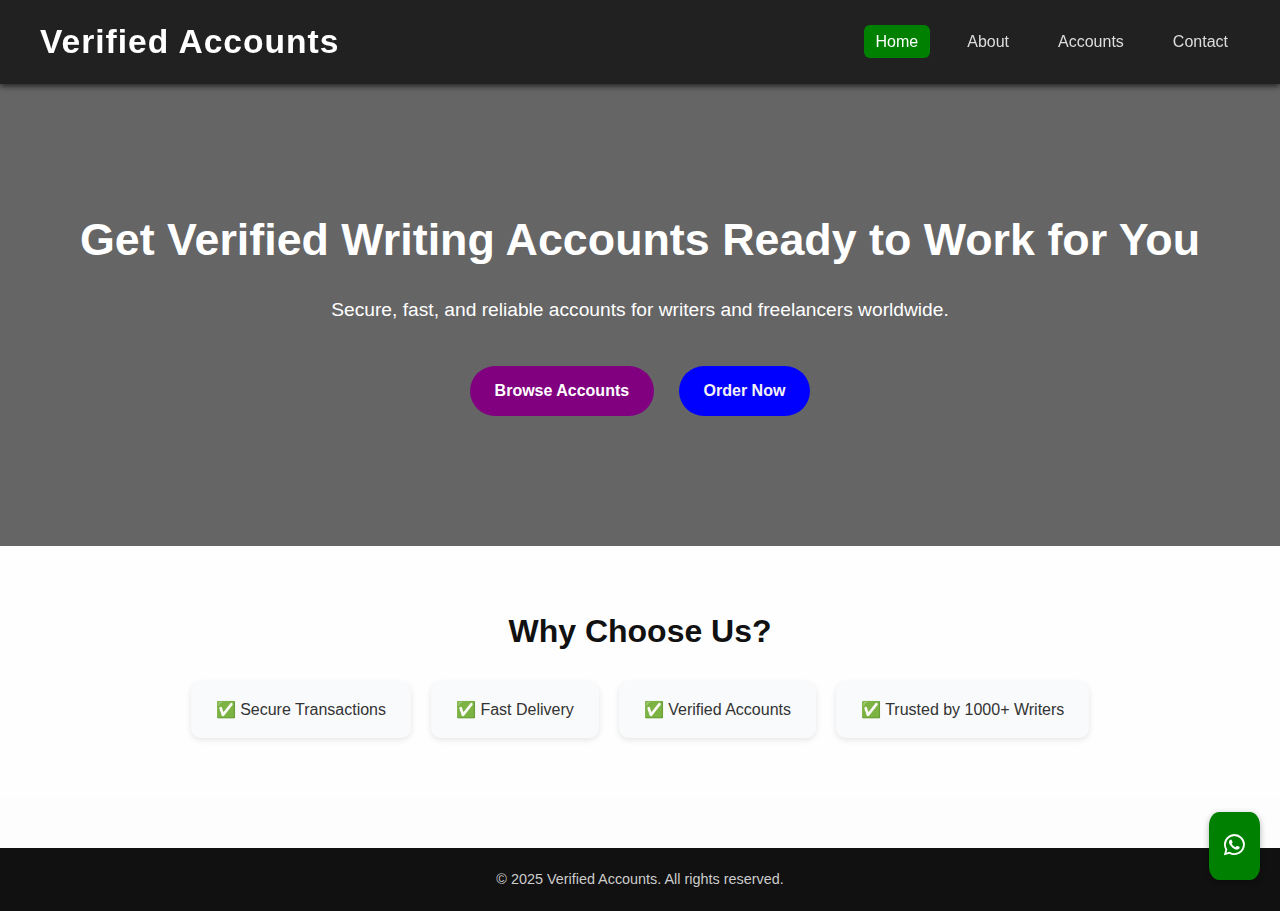
<file: index.html>
<!DOCTYPE html>
<html lang="en">
  <head>
    <meta charset="UTF-8" />
    <meta name="viewport" content="width=device-width, initial-scale=1.0" />

    <title>Verified Writing Accounts</title>
    <link rel="stylesheet" href="style.css" />
    <link
      rel="stylesheet"
      href="https://cdnjs.cloudflare.com/ajax/libs/font-awesome/6.5.0/css/all.min.css"
    />
    <style>
      /* Reset */
      * {
        margin: 0;
        padding: 0;
        box-sizing: border-box;
      }

      body {
        font-family: "Segoe UI", Tahoma, Geneva, Verdana, sans-serif;
        background: #f9fafb59;
        color: #333;
        line-height: 1.6;
      }

      /* HEADER */
      header {
        background: #111111ee;
        padding: 15px 40px;
        box-shadow: 0 2px 6px rgba(0, 0, 0, 0.699);
        position: sticky;
        top: 0;
        z-index: 1000;
      }

      nav {
        display: flex;
        justify-content: space-between;
        align-items: center;
        max-width: 1200px;
        margin: auto;
      }

      .logo {
        font-size: 2.1rem;
        font-weight: bold;
        color: #fff;
        letter-spacing: 1px;
      }

      nav ul {
        list-style: none;
        display: flex;
        gap: 25px;
      }

      nav ul li a {
        text-decoration: none;
        color: #ddd;
        font-weight: 500;
        transition: all 0.3s ease;
        padding: 8px 12px;
        border-radius: 6px;
      }

      nav ul li a:hover,
      nav ul li a.active {
        background: green;
        color: #fff;
      }

      /* Hamburger Menu */
      .menu-toggle {
        display: none;
        flex-direction: column;
        cursor: pointer;
      }

      .menu-toggle span {
        height: 3px;
        width: 25px;
        background: #fff;
        margin: 4px 0;
        border-radius: 5px;
      }

      /* HERO SECTION */
      .hero {
        text-align: center;
        padding: 120px 20px;
        background: linear-gradient(rgba(0, 0, 0, 0.6), rgba(0, 0, 0, 0.6)),
          url("https://images.unsplash.com/photo-1519389950473-47ba0277781c?auto=format&fit=crop&w=1400&q=80")
            no-repeat center center/cover;
        color: #fff;
      }

      .hero h1 {
        font-size: 2.8rem;
        margin-bottom: 20px;
      }

      .hero p {
        font-size: 1.2rem;
        margin-bottom: 30px;
      }

      .btn {
        display: inline-block;
        margin: 10px;
        padding: 12px 25px;
        background: purple;
        color: #fff;
        border-radius: 30px;
        font-weight: bold;
        text-decoration: none;
        transition: 0.3s ease;
      }

      .btn:hover {
        background: #218838;
      }

      .btn.secondary {
        background: blue;
        color: #f5f3f3;
      }

      .btn.secondary:hover {
        background: #e0a800;
      }

      /* WhatsApp Floating Button */
      .whatsapp-btn {
        position: fixed;
        bottom: 20px;
        right: 20px;
        background: green;
        color: #fff;
        padding: 15px;
        border-radius: 20%;
        font-size: 24px;
        box-shadow: 0 2px 6px rgba(0, 0, 0, 0.3);
        text-decoration: none;
        z-index: 1000;
      }

      .whatsapp-btn:hover {
        background: #1ebe5c;
      }

      /* TRUST SECTION */
      .trust {
        background: #ffffff65;
        padding: 60px 20px;
        text-align: center;
      }

      .trust h2 {
        font-size: 2rem;
        margin-bottom: 25px;
        color: #111;
      }

      .trust-box {
        display: flex;
        flex-wrap: wrap;
        justify-content: center;
        gap: 20px;
      }

      .trust-box p {
        background: #f1f3f552;
        padding: 15px 25px;
        border-radius: 10px;
        font-weight: 500;
        box-shadow: 0 2px 6px rgba(0, 0, 0, 0.1);
        transition: transform 0.2s;
      }

      .trust-box p:hover {
        transform: translateY(-5px);
        background: #e9ecef63;
      }

      /* FOOTER */
      footer {
        background: #111;
        color: #ccc;
        text-align: center;
        padding: 20px;
        margin-top: 50px;
        font-size: 0.9rem;
      }

      /* RESPONSIVENESS */
      @media (max-width: 768px) {
        nav ul {
          display: none;
          flex-direction: column;
          width: 100%;
          margin-top: 10px;
          margin-left: 80px;
          background: #111;
          padding: 10px;
          border-radius: 6px;
        }

        nav ul.showing {
          display: flex;
        }

        .menu-toggle {
          display: flex;
        }

        .hero h1 {
          font-size: 2rem;
        }
      }
    </style>
  </head>
  <body>
    <header>
      <nav>
        <h2 class="logo">Verified Accounts</h2>
        <div class="menu-toggle" id="menu-toggle">
          <span></span>
          <span></span>
          <span></span>
        </div>
        <ul id="menu">
          <li><a href="index.html" class="active">Home</a></li>
          <li><a href="about.html">About</a></li>
          <li><a href="accounts.html">Accounts</a></li>
          <li><a href="contact.html">Contact</a></li>
        </ul>
      </nav>
    </header>

    <section class="hero">
      <h1>Get Verified Writing Accounts Ready to Work for You</h1>
      <p>
        Secure, fast, and reliable accounts for writers and freelancers
        worldwide.
      </p>
      <a href="accounts.html" class="btn">Browse Accounts</a>
      <a href="contact.html" class="btn secondary">Order Now</a>
    </section>

    <section class="trust">
      <h2>Why Choose Us?</h2>
      <div class="trust-box">
        <p>✅ Secure Transactions</p>
        <p>✅ Fast Delivery</p>
        <p>✅ Verified Accounts</p>
        <p>✅ Trusted by 1000+ Writers</p>
      </div>
    </section>

    <footer>
      <p>&copy; 2025 Verified Accounts. All rights reserved.</p>
    </footer>

    <!-- WhatsApp Floating Button
    <a
      href="https://wa.me/254787884313?text=Hello%20I%20want%20to%20buy%20a%20writing%20account"
      class="whatsapp-btn"
      target="_blank"
      >💬</a
    >  -->
    <a
      href="https://wa.me/254787884313?text=Hello%20I%20need%20a%20Verified%20Account"
      class="whatsapp-btn"
      target="_blank"
      ><i class="fab fa-whatsapp"></i>
    </a>

    <script>
      // Toggle menu for mobile
      const menuToggle = document.getElementById("menu-toggle");
      const menu = document.getElementById("menu");

      menuToggle.addEventListener("click", () => {
        menu.classList.toggle("showing");
      });
    </script>
  </body>
</html>
</file>
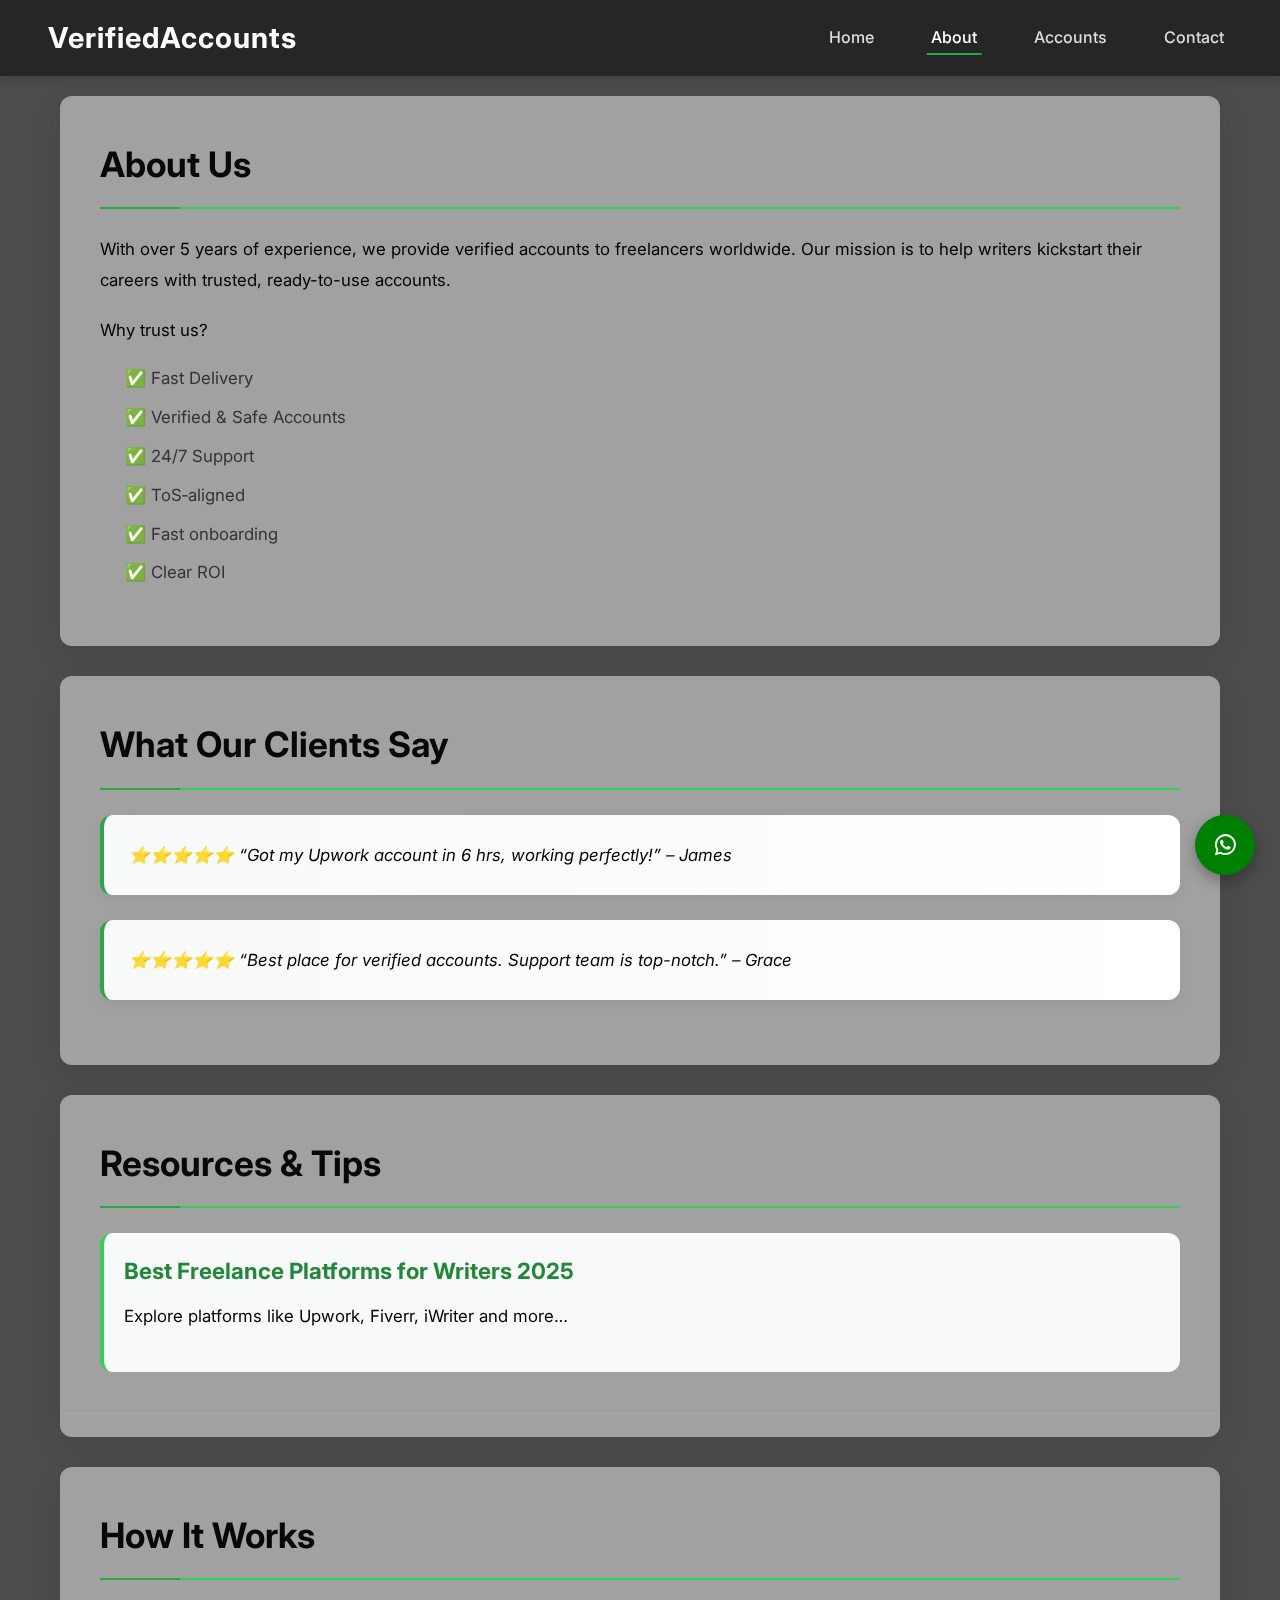
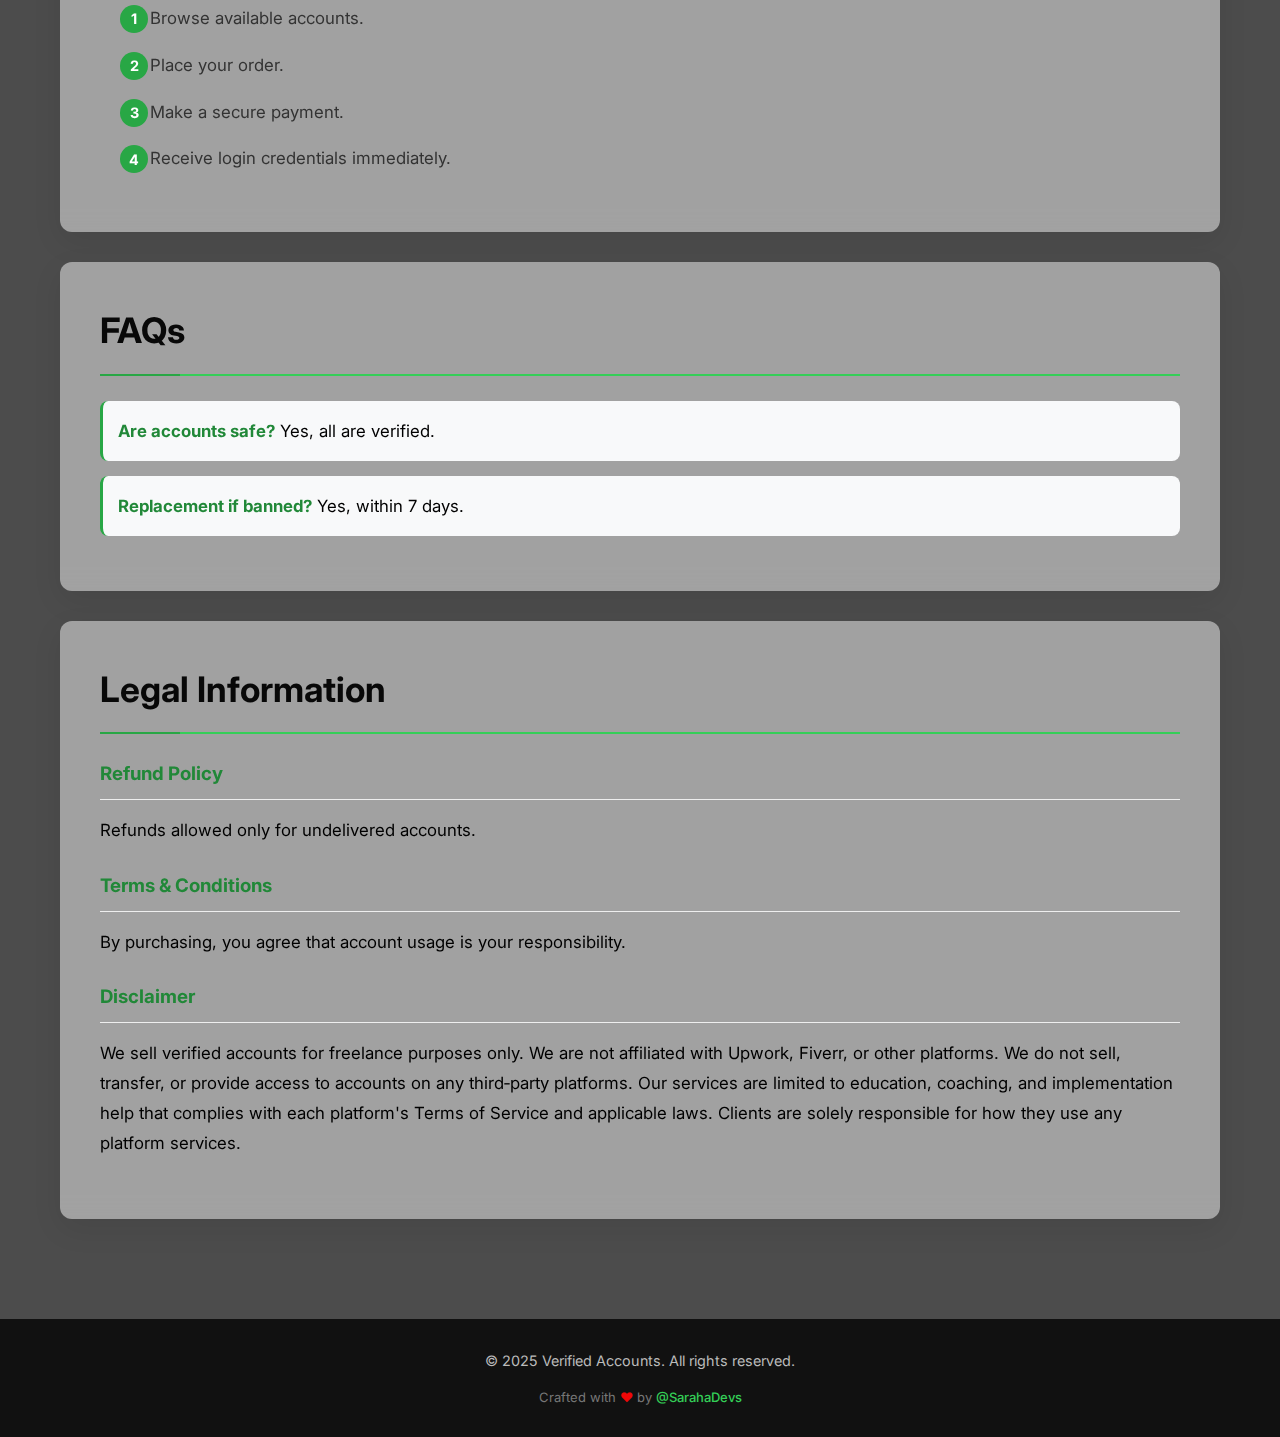
<file: about.html>
<!DOCTYPE html>
<html lang="en">
  <head>
    <meta charset="UTF-8" />
    <meta name="viewport" content="width=device-width, initial-scale=1.0" />
    <title>About Us - Verified Accounts</title>
    <link
      rel="stylesheet"
      href="https://cdnjs.cloudflare.com/ajax/libs/font-awesome/6.5.0/css/all.min.css"
    />
    <link
      href="https://fonts.googleapis.com/css2?family=Inter:wght@300;400;500;600;700&display=swap"
      rel="stylesheet"
    />
    <style>
      /* ===== Global Styles ===== */
      :root {
        --primary: #28a745;
        --primary-dark: #218838;
        --primary-light: #34ce57;
        --dark: #111;
        --light: #f8f9fa;
        --gray: #6c757d;
        --gray-light: #e9ecef;
        --border-radius: 12px;
        --box-shadow: 0 10px 30px rgba(0, 0, 0, 0.08);
        --transition: all 0.3s ease;
      }

      * {
        margin: 0;
        padding: 0;
        box-sizing: border-box;
        font-family: "Inter", "Segoe UI", Tahoma, Geneva, Verdana, sans-serif;
      }

      body {
        line-height: 1.6;
        background: linear-gradient(rgba(0, 0, 0, 0.7), rgba(0, 0, 0, 0.7)),
          url("https://images.unsplash.com/photo-1519389950473-47ba0277781c?auto=format&fit=crop&w=1400&q=80")
            no-repeat center center/cover;
        color: #333;
        min-height: 100vh;
        display: flex;
        flex-direction: column;
      }

      /* ===== Header / Navbar ===== */
      header {
        background: rgba(17, 17, 17, 0.644);
        padding: 15px 40px;
        box-shadow: 0 2px 10px rgba(0, 0, 0, 0.2);
        position: sticky;
        top: 0;
        z-index: 1000;
        backdrop-filter: blur(10px);
      }

      nav {
        display: flex;
        justify-content: space-between;
        align-items: center;
        max-width: 1200px;
        margin: auto;
      }

      .logo {
        font-size: 1.8rem;
        font-weight: 700;
        color: #fff;
        letter-spacing: 1px;
        display: flex;
        align-items: center;
      }

      .logo::before {
        content: "";
        color: var(--primary);
        margin-right: 8px;
        font-weight: bold;
      }

      nav ul {
        list-style: none;
        display: flex;
        gap: 25px;
      }

      nav ul li a {
        text-decoration: none;
        color: #ddd;
        font-weight: 500;
        transition: var(--transition);
        padding: 8px 16px;
        border-radius: 6px;
        position: relative;
      }

      nav ul li a::after {
        content: "";
        position: absolute;
        width: 0;
        height: 2px;
        bottom: 0;
        left: 50%;
        background: var(--primary);
        transition: var(--transition);
        transform: translateX(-50%);
      }

      nav ul li a:hover,
      nav ul li a.active {
        color: #fff;
      }

      nav ul li a:hover::after,
      nav ul li a.active::after {
        width: 70%;
      }

      /* ===== Hamburger ===== */
      .menu-toggle {
        display: none;
        flex-direction: column;
        cursor: pointer;
        padding: 5px;
      }

      .menu-toggle span {
        height: 3px;
        width: 25px;
        background: #fff;
        margin: 4px 0;
        border-radius: 4px;
        transition: var(--transition);
      }

      .menu-toggle.active span:nth-child(1) {
        transform: rotate(45deg) translate(5px, 5px);
      }

      .menu-toggle.active span:nth-child(2) {
        opacity: 0;
      }

      .menu-toggle.active span:nth-child(3) {
        transform: rotate(-45deg) translate(7px, -6px);
      }

      /* ===== Main Content ===== */
      main {
        flex: 1;
      }

      .container {
        max-width: 1200px;
        margin: 0 auto;
        padding: 20px;
      }

      .content {
        background: rgba(255, 255, 255, 0.479);
        border-radius: var(--border-radius);
        box-shadow: var(--box-shadow);
        padding: 40px;
        margin-bottom: 30px;
        backdrop-filter: blur(10px);
        transition: var(--transition);
      }

      .content:hover {
        box-shadow: 0 15px 35px rgba(0, 0, 0, 0.1);
      }

      .content h1 {
        font-size: 2.2rem;
        margin-bottom: 25px;
        color: #080808;
        padding-bottom: 15px;
        border-bottom: 2px solid var(--primary-light);
        position: relative;
      }

      .content h1::after {
        content: "";
        position: absolute;
        bottom: -2px;
        left: 0;
        width: 80px;
        height: 2px;
        background: var(--primary);
      }

      .content p {
        margin-bottom: 20px;
        font-size: 1.05rem;
        color: black;
        line-height: 1.8;
      }

      .content ul {
        margin-left: 20px;
        margin-top: 15px;
        margin-bottom: 20px;
      }

      .content ul li {
        margin-bottom: 12px;
        font-size: 1.05rem;
        padding-left: 5px;
        transition: var(--transition);
        list-style: none;
      }

      .content ul li:hover {
        color: var(--primary-dark);
        transform: translateX(5px);
      }

      /* ===== Testimonials ===== */
      .testimonial {
        background: linear-gradient(to right, #f8f9fa, #ffffff);
        border-left: 4px solid var(--primary);
        padding: 25px;
        margin-bottom: 25px;
        border-radius: var(--border-radius);
        font-style: italic;
        color: #555;
        box-shadow: 0 5px 15px rgba(0, 0, 0, 0.05);
        position: relative;
        overflow: hidden;
      }

      .testimonial::before {
        content: "";
        position: absolute;
        top: -20px;
        left: 10px;
        font-size: 100px;
        color: rgba(40, 167, 69, 0.1);
        font-family: Arial, sans-serif;
      }

      .testimonial p {
        margin: 0;
        position: relative;
        z-index: 1;
      }

      /* ===== Articles / Blog ===== */
      article {
        margin-bottom: 25px;
        padding: 20px;
        background: #f8f9fa;
        border-radius: var(--border-radius);
        border-left: 4px solid var(--primary-light);
        transition: var(--transition);
      }

      article:hover {
        transform: translateY(-5px);
        box-shadow: 0 10px 20px rgba(0, 0, 0, 0.05);
      }

      article h2 {
        font-size: 1.4rem;
        margin-bottom: 12px;
        color: var(--primary-dark);
      }

      /* ===== How It Works ===== */
      #how ol {
        margin-left: 20px;
        counter-reset: step-counter;
      }

      #how ol li {
        margin-bottom: 20px;
        padding-left: 30px;
        position: relative;
        list-style-type: none;
        font-size: 1.05rem;
      }

      #how ol li::before {
        counter-increment: step-counter;
        content: counter(step-counter);
        position: absolute;
        left: 0;
        top: 0;
        width: 28px;
        height: 28px;
        background: var(--primary);
        color: white;
        border-radius: 50%;
        display: flex;
        align-items: center;
        justify-content: center;
        font-weight: bold;
        font-size: 0.9rem;
      }

      /* ===== FAQs ===== */
      #faq p {
        padding: 15px;
        background: #f8f9fa;
        border-radius: 8px;
        margin-bottom: 15px;
        border-left: 3px solid var(--primary);
      }

      #faq strong {
        color: var(--primary-dark);
      }

      /* ===== Legal Info ===== */
      #legal h3 {
        color: var(--primary-dark);
        margin: 25px 0 15px;
        padding-bottom: 10px;
        border-bottom: 1px solid #eee;
      }

      /* ===== Footer ===== */
      footer {
        background: #111;
        color: #bbb;
        text-align: center;
        padding: 30px 20px;
        margin-top: 50px;
        font-size: 0.9rem;
      }

      .footer-content {
        max-width: 1200px;
        margin: 0 auto;
        display: flex;
        flex-direction: column;
        gap: 15px;
      }

      .footer-content p {
        margin: 0;
      }

      .footer-credit {
        font-size: 13px;
        color: #777;
      }

      .footer-credit a {
        color: var(--primary-light);
        text-decoration: none;
        font-weight: 500;
        transition: var(--transition);
      }

      .footer-credit a:hover {
        color: var(--primary);
        text-decoration: underline;
      }

      /* ===== Floating Chat Button ===== */
      .chat-btn {
        position: fixed;
        bottom: 25px;
        right: 25px;
        background: green;
        color: #fff;
        width: 60px;
        height: 60px;
        border-radius: 50%;
        display: flex;
        align-items: center;
        justify-content: center;
        box-shadow: 0 6px 15px rgba(0, 0, 0, 0.3);
        font-size: 24px;
        text-decoration: none;
        transition: var(--transition);
        z-index: 9999;
        animation: pulse 2s infinite;
      }

      .chat-btn:hover {
        background: var(--primary-dark);
        transform: scale(1.1) rotate(5deg);
        box-shadow: 0 8px 20px rgba(0, 0, 0, 0.4);
      }

      @keyframes pulse {
        0% {
          box-shadow: 0 0 0 0 rgba(40, 167, 69, 0.7);
        }
        70% {
          box-shadow: 0 0 0 10px rgba(40, 167, 69, 0);
        }
        100% {
          box-shadow: 0 0 0 0 rgba(40, 167, 69, 0);
        }
      }

      /* ===== Responsive ===== */
      @media (max-width: 992px) {
        .content {
          padding: 30px;
        }
      }

      @media (max-width: 768px) {
        header {
          padding: 15px 20px;
        }

        nav ul {
          display: none;
          flex-direction: column;
          position: absolute;
          top: 100%;
          left: 0;
          right: 0;
          background: rgba(17, 17, 17, 0.98);
          padding: 20px;
          box-shadow: 0 5px 10px rgba(0, 0, 0, 0.2);
          backdrop-filter: blur(10px);
        }

        nav ul.showing {
          display: flex;
        }

        .menu-toggle {
          display: flex;
        }

        .content {
          margin: 15px;
          padding: 25px 20px;
        }

        .content h1 {
          font-size: 1.8rem;
        }
      }
    </style>
  </head>
  <body>
    <!-- ===== Header ===== -->
    <header>
      <nav>
        <div class="logo">VerifiedAccounts</div>
        <div class="menu-toggle" id="menu-toggle">
          <span></span>
          <span></span>
          <span></span>
        </div>
        <ul id="menu">
          <li><a href="index.html">Home</a></li>
          <li><a href="about.html" class="active">About</a></li>
          <li><a href="accounts.html">Accounts</a></li>
          <li><a href="contact.html">Contact</a></li>
        </ul>
      </nav>
    </header>

    <main class="container">
      <section class="content">
        <h1>About Us</h1>
        <p>
          With over 5 years of experience, we provide verified accounts to
          freelancers worldwide. Our mission is to help writers kickstart their
          careers with trusted, ready-to-use accounts.
        </p>
        <p>Why trust us?</p>
        <ul>
          <li>✅ Fast Delivery</li>
          <li>✅ Verified & Safe Accounts</li>
          <li>✅ 24/7 Support</li>
          <li>✅ ToS‑aligned</li>
          <li>✅ Fast onboarding</li>
          <li>✅ Clear ROI</li>
        </ul>
      </section>

      <section class="content">
        <h1>What Our Clients Say</h1>
        <div class="testimonial">
          <p>
            ⭐️⭐️⭐️⭐️⭐️ “Got my Upwork account in 6 hrs, working perfectly!”
            – James
          </p>
        </div>
        <div class="testimonial">
          <p>
            ⭐️⭐️⭐️⭐️⭐️ “Best place for verified accounts. Support team is
            top-notch.” – Grace
          </p>
        </div>
      </section>

      <section class="content">
        <h1>Resources & Tips</h1>
        <article>
          <h2>Best Freelance Platforms for Writers 2025</h2>
          <p>Explore platforms like Upwork, Fiverr, iWriter and more…</p>
        </article>
      </section>

      <!-- ===== How It Works ===== -->
      <section class="content" id="how">
        <h1>How It Works</h1>
        <ol>
          <li>Browse available accounts.</li>
          <li>Place your order.</li>
          <li>Make a secure payment.</li>
          <li>Receive login credentials immediately.</li>
        </ol>
      </section>

      <!-- ===== FAQs ===== -->
      <section class="content" id="faq">
        <h1>FAQs</h1>
        <p><strong>Are accounts safe?</strong> Yes, all are verified.</p>
        <p><strong>Replacement if banned?</strong> Yes, within 7 days.</p>
      </section>

      <!-- ===== Legal Info ===== -->
      <section class="content" id="legal">
        <h1>Legal Information</h1>
        <h3>Refund Policy</h3>
        <p>Refunds allowed only for undelivered accounts.</p>

        <h3>Terms & Conditions</h3>
        <p>
          By purchasing, you agree that account usage is your responsibility.
        </p>

        <h3>Disclaimer</h3>
        <p>
          We sell verified accounts for freelance purposes only. We are not
          affiliated with Upwork, Fiverr, or other platforms. We do not sell,
          transfer, or provide access to accounts on any third‑party platforms.
          Our services are limited to education, coaching, and implementation
          help that complies with each platform's Terms of Service and
          applicable laws. Clients are solely responsible for how they use any
          platform services.
        </p>
      </section>
    </main>

    <!-- ===== Footer ===== -->
    <footer>
      <div class="footer-content">
        <p>&copy; 2025 Verified Accounts. All rights reserved.</p>
        <p class="footer-credit">
          Crafted with <span style="color: #f10707">❤</span> by
          <a
            href="https://wa.me/254723562484?text=Hello%20there,%20I%20Need%20a%20Website"
            target="_blank"
          >
            @SarahaDevs
          </a>
        </p>
      </div>
    </footer>

    <!-- Floating WhatsApp Chat Button -->
    <a
      href="https://wa.me/254787884313?text=Hello%20I%20need%20a%20Verified%20Account"
      class="chat-btn"
      target="_blank"
      aria-label="Chat with us on WhatsApp"
    >
      <i class="fab fa-whatsapp"></i>
    </a>

    <script>
      // Toggle menu for mobile
      const menuToggle = document.getElementById("menu-toggle");
      const menu = document.getElementById("menu");

      menuToggle.addEventListener("click", () => {
        menu.classList.toggle("showing");
        menuToggle.classList.toggle("active");
      });

      // Close menu when clicking outside
      document.addEventListener("click", (e) => {
        if (
          !menu.contains(e.target) &&
          !menuToggle.contains(e.target) &&
          menu.classList.contains("showing")
        ) {
          menu.classList.remove("showing");
          menuToggle.classList.remove("active");
        }
      });
    </script>
  </body>
</html>
</file>
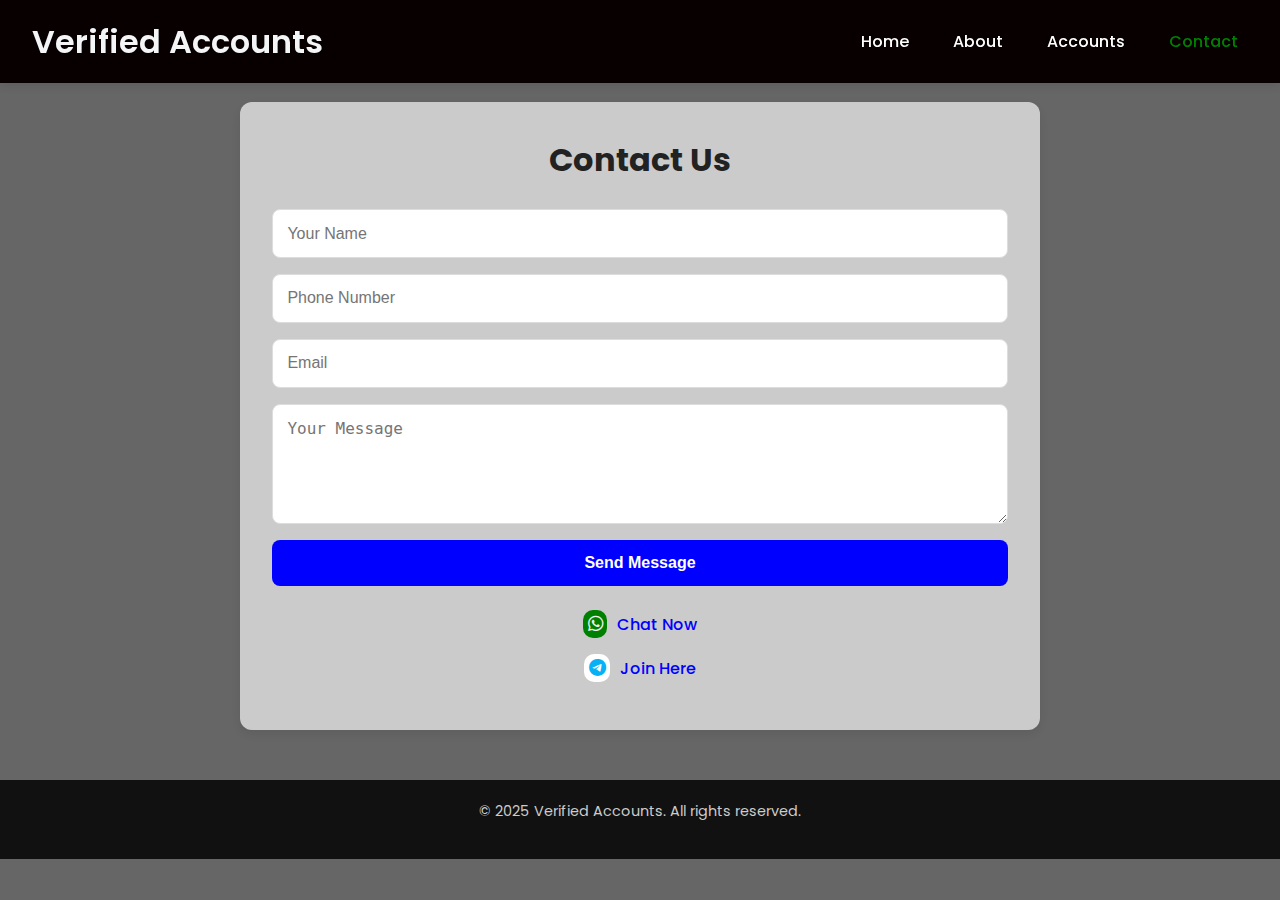
<file: contact.html>
<!DOCTYPE html>
<html lang="en">
  <head>
    <meta charset="UTF-8" />
    <meta name="viewport" content="width=device-width, initial-scale=1.0" />
    <title>Contact Us - Verified Accounts</title>
    <link
      rel="stylesheet"
      href="https://cdnjs.cloudflare.com/ajax/libs/font-awesome/6.5.0/css/all.min.css"
    />

    <style>
      /* ===== Google Font ===== */
      @import url("https://fonts.googleapis.com/css2?family=Poppins:wght@300;400;600&display=swap");

      /* ===== Reset ===== */
      * {
        margin: 0;
        padding: 0;
        box-sizing: border-box;
      }

      body {
        font-family: "Poppins", sans-serif;
        line-height: 1.6;
        background: linear-gradient(rgba(0, 0, 0, 0.6), rgba(0, 0, 0, 0.6)),
          url("https://images.unsplash.com/photo-1519389950473-47ba0277781c?auto=format&fit=crop&w=1400&q=80")
            no-repeat center center/cover;
        color: #333;
        padding-top: 70px; /* space for fixed header */
      }

      /* ===== Header ===== */
      header {
        position: fixed;
        top: 0;
        left: 0;
        right: 0;
        background: #080000;
        box-shadow: 0 2px 10px rgba(0, 0, 0, 0.1);
        padding: 1rem 2rem;
        display: flex;
        justify-content: space-between;
        align-items: center;
        z-index: 1000;
      }

      .logo {
        font-size: 2rem;
        font-weight: 600;
        color: #f4f5f7;
      }

      nav ul {
        display: flex;
        list-style: none;
        gap: 1.5rem;
        transition: all 0.3s ease;
      }

      nav a {
        text-decoration: none;
        font-weight: 500;
        color: white;
        padding: 6px 10px;
        border-radius: 6px;
        transition: 0.3s;
      }

      nav a:hover,
      nav a.active {
        color: green;
      }

      /* ===== Mobile Menu Toggle ===== */
      .menu-toggle {
        display: none;
        flex-direction: column;
        cursor: pointer;
        gap: 5px;
      }

      .menu-toggle span {
        width: 25px;
        height: 3px;
        background: #faf8f8e7;
        border-radius: 2px;
        transition: all 0.3s ease;
      }

      .showing {
        display: flex !important;
        flex-direction: column;
        background: #0c0000;
        position: absolute;
        top: 70px;
        right: 20px;
        padding: 1rem;
        border-radius: 10px;
        box-shadow: 0 4px 10px rgba(0, 0, 0, 0.1);
      }

      /* ===== General Section Styling ===== */
      section.content {
        background: #ffffffa9;
        padding: 2rem;
        margin: 2rem auto;
        border-radius: 12px;
        max-width: 800px;
        box-shadow: 0 4px 10px rgba(0, 0, 0, 0.08);
        animation: fadeIn 0.6s ease-in-out;
      }

      @keyframes fadeIn {
        from {
          opacity: 0;
          transform: translateY(20px);
        }
        to {
          opacity: 1;
          transform: translateY(0);
        }
      }

      h1 {
        font-size: 2rem;
        margin-bottom: 1rem;
        color: #222;
        text-align: center;
      }

      p {
        margin-bottom: 1rem;
        text-align: center;
      }

      /* ===== Form Styling ===== */
      form {
        display: flex;
        flex-direction: column;
        gap: 1rem;
        margin: 1.5rem 0;
      }

      form input,
      form textarea {
        padding: 0.9rem;
        border: 1px solid #ddd;
        border-radius: 8px;
        font-size: 1rem;
        transition: 0.3s;
        width: 100%;
      }

      form textarea {
        min-height: 120px;
      }

      form input:focus,
      form textarea:focus {
        outline: none;
        border-color: #007bff;
        box-shadow: 0 0 5px rgba(0, 123, 255, 0.2);
      }

      form button {
        background: blue;
        color: #fff;
        border: none;
        padding: 0.9rem;
        border-radius: 8px;
        font-size: 1rem;
        font-weight: 600;
        cursor: pointer;
        transition: background 0.3s ease;
      }

      form button:hover {
        background: #0056b3;
      }

      /* ===== Links ===== */
      a {
        color: blue;
        text-decoration: none;
        font-weight: 500;
      }

      a:hover {
        text-decoration: underline;
      }
      #whatsapp-btn {
        margin-right: 6px;
        font-size: 1.1rem;
        color: rgb(237, 240, 237);
        background: green;
        transition: color 0.3s ease;
      }

      #whatsapp-btn {
        padding-top: 5px;
        padding-left: 5px;
        padding-right: 4px;
        padding-bottom: 5px;
        border-radius: 10px;
      }

      #telegram-btn {
        margin-right: 6px;
        font-size: 1.1rem;
        color: rgb(6, 177, 245);
        background: white;
        transition: color 0.3s ease;
      }

      #telegram-btn {
        padding-top: 5px;
        padding-left: 5px;
        padding-right: 4px;
        padding-bottom: 5px;
        border-radius: 10px;
      }

      a:hover i {
        color: #0056b3;
      }

      /* ===== Responsive ===== */
      @media (max-width: 768px) {
        nav ul {
          display: none;
          flex-direction: column;
          gap: 1rem;
        }

        .menu-toggle {
          display: flex;
        }
      }

      @media (max-width: 600px) {
        section.content {
          padding: 1.5rem;
        }

        h1 {
          font-size: 1.6rem;
        }
      }

      /* ===== Footer ===== */
      footer {
        background: #111;
        color: #ccc;
        text-align: center;
        padding: 20px;
        margin-top: 50px;
        font-size: 0.9rem;
      }
    </style>
  </head>
  <body>
    <!-- ===== Header ===== -->
    <header>
      <h2 class="logo">Verified Accounts</h2>
      <div class="menu-toggle" id="menu-toggle">
        <span></span>
        <span></span>
        <span></span>
      </div>
      <nav>
        <ul id="menu">
          <li><a href="index.html">Home</a></li>
          <li><a href="about.html">About</a></li>
          <li><a href="accounts.html">Accounts</a></li>
          <li><a href="contact.html" class="active">Contact</a></li>
        </ul>
      </nav>
    </header>

    <!-- ===== Contact Us ===== -->
    <section class="content" id="contact">
      <h1>Contact Us</h1>
      <form
        action="https://formsubmit.co/isaacmurage18@gmail.com"
        method="POST"
      >
        <input type="text" placeholder="Your Name" required />
        <input type="text" placeholder="Phone Number" required />
        <input type="email" placeholder="Email" required />
        <textarea placeholder="Your Message"></textarea>
        <button type="submit">Send Message</button>
      </form>
      <div class="contact-links">
        <p>
          <a
            href="https://wa.me/254787884313?text=Hello%20I%20need%20a%20Verified%20Account"
            target="_blank"
          >
            <i class="fab fa-whatsapp" id="whatsapp-btn"></i> Chat Now
          </a>
        </p>

        <p>
          <a href="https://t.me/yourusername" target="_blank">
            <i class="fab fa-telegram-plane" id="telegram-btn"></i> Join Here
          </a>
        </p>
      </div>
    </section>

    <!-- ===== Footer ===== -->
    <footer>
      <p>&copy; 2025 Verified Accounts. All rights reserved.</p>
    </footer>

    <script>
      // Optional success feedback (for non-redirect version)
      if (window.location.href.includes("success=true")) {
        alert("🎉 Thank you! Your application has been received.");
      }

      // Toggle menu for mobile
      const menuToggle = document.getElementById("menu-toggle");
      const menu = document.getElementById("menu");

      menuToggle.addEventListener("click", () => {
        menu.classList.toggle("showing");
      });
    </script>
  </body>
</html>
</file>
<file: style.css>
/*body { font-family: Arial, sans-serif; margin:0; padding:0; line-height:1.6; background:#f8f9fa; }
header { background:#222; color:#fff; padding:10px; }
header nav { display:flex; justify-content:space-between; align-items:center; }
header ul { list-style:none; display:flex; gap:15px; }
header ul li a { color:#fff; text-decoration:none; }
.hero { text-align:center; padding:60px 20px; background:#007bff; color:#fff; }
.btn { display:inline-block; margin:10px; padding:10px 20px; background:#28a745; color:#fff; border-radius:5px; text-decoration:none; }
.btn.secondary { background:#ffc107; }
.trust { background:#fff; padding:30px; text-align:center; }
.accounts-grid { display:grid; grid-template-columns:repeat(auto-fit, minmax(250px,1fr)); gap:20px; padding:20px; }
.card { background:#fff; padding:20px; border-radius:10px; box-shadow:0 2px 6px rgba(0,0,0,0.1); }
form input, form textarea { width:100%; margin:10px 0; padding:10px; }
form button { background:#28a745; color:#fff; border:none; padding:10px; }
footer { background:#222; color:#fff; text-align:center; padding:10px; margin-top:20px; }
</file>
